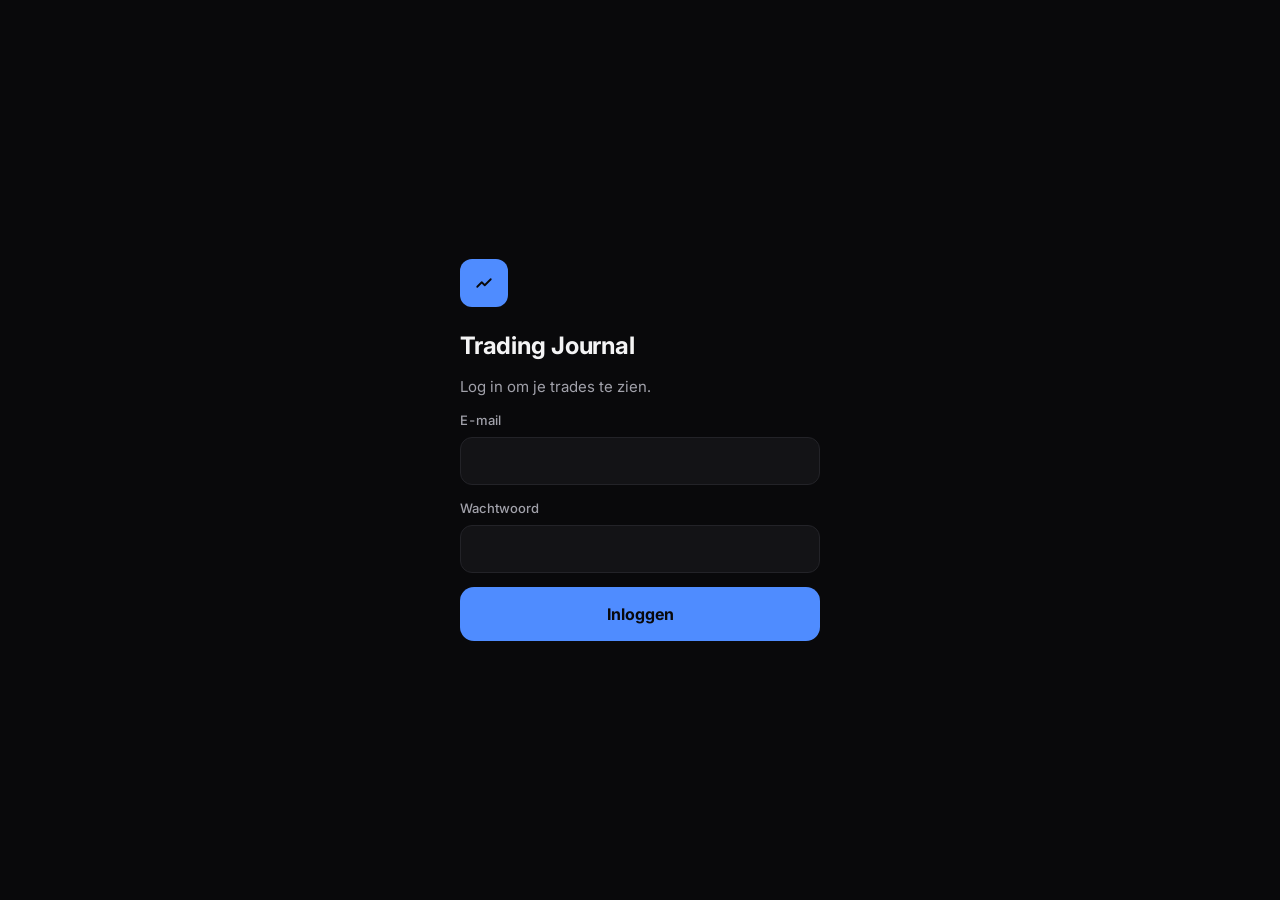
<file: index.html>
<!doctype html>
<html lang="nl">
<head>
<meta charset="utf-8">
<meta name="viewport" content="width=device-width, initial-scale=1, viewport-fit=cover">
<title>Trading Journal</title>
<meta name="theme-color" content="#09090B">
<meta name="apple-mobile-web-app-capable" content="yes">
<meta name="mobile-web-app-capable" content="yes">
<meta name="apple-mobile-web-app-status-bar-style" content="black-translucent">
<meta name="apple-mobile-web-app-title" content="Journal">
<link rel="manifest" href="manifest.webmanifest">
<link rel="icon" href="icons/icon-192.png" type="image/png">
<link rel="apple-touch-icon" href="icons/apple-touch-icon.png">
<link rel="preconnect" href="https://fonts.googleapis.com">
<link rel="preconnect" href="https://fonts.gstatic.com" crossorigin>
<link href="https://fonts.googleapis.com/css2?family=Inter:wght@400;500;600;700&display=swap" rel="stylesheet">
<link rel="stylesheet" href="styles.css?v=2">
</head>
<body class="mode-live">
<div id="app"></div>
<script src="supabase.js?v=2.119.0"></script>
<script src="app.js?v=2"></script>
</body>
</html>
</file>
<file: styles.css>
:root {
  --bg: #09090B;
  --bg-2: #0E0E11;
  --card: #131316;
  --card-2: #18181B;
  --line: #1F1F24;
  --line-2: #232328;
  --line-3: #2A2A30;
  --dash: #3F3F46;
  --text: #F4F4F5;
  --text-2: #D4D4D8;
  --muted: #A1A1AA;
  --live: #4F8CFF;
  --backtest: #A78BFA;
  --accent: var(--live);
  --win: #34D399;
  --loss: #F87171;
  --warn: #FBBF24;
  --safe-b: env(safe-area-inset-bottom, 0px);
  --safe-t: env(safe-area-inset-top, 0px);
}
body.mode-backtest { --accent: var(--backtest); }

* { box-sizing: border-box; -webkit-tap-highlight-color: transparent; }
html, body { margin: 0; background: var(--bg); color: var(--text); }
body {
  font-family: Inter, -apple-system, BlinkMacSystemFont, "Segoe UI", system-ui, sans-serif;
  font-variant-numeric: tabular-nums;
  font-size: 15px;
  line-height: 1.4;
  -webkit-font-smoothing: antialiased;
  overscroll-behavior-y: none;
}
button, input, textarea, select { font: inherit; color: inherit; }
button { cursor: pointer; }
a { color: var(--muted); }
.hidden { display: none !important; }
.muted { color: var(--muted); }
.win { color: var(--win); }
.loss { color: var(--loss); }
.be { color: var(--muted); }

/* ---------- Layout ---------- */
.shell { min-height: 100vh; min-height: 100dvh; }
.topbar {
  position: sticky; top: 0; z-index: 10;
  padding: calc(14px + var(--safe-t)) 16px 12px;
  background: rgba(9, 9, 11, 0.92);
  backdrop-filter: blur(12px); -webkit-backdrop-filter: blur(12px);
  border-bottom: 1px solid #1C1C21;
  display: flex; flex-direction: column; gap: 10px;
}
.content { padding: 16px 16px calc(110px + var(--safe-b)); display: flex; flex-direction: column; gap: 16px; max-width: 1100px; margin: 0 auto; width: 100%; }
.sidebar { display: none; }

.bottomnav {
  position: fixed; left: 0; right: 0; bottom: 0; z-index: 20;
  height: calc(68px + var(--safe-b)); padding: 6px 8px var(--safe-b);
  background: rgba(14, 14, 17, 0.96);
  backdrop-filter: blur(12px); -webkit-backdrop-filter: blur(12px);
  border-top: 1px solid #1C1C21;
  display: grid; grid-template-columns: repeat(5, minmax(0, 1fr)); align-items: center;
}
.navbtn {
  background: none; border: 0; padding: 4px 0; min-height: 48px;
  display: flex; flex-direction: column; align-items: center; justify-content: center; gap: 3px;
  color: var(--muted); font-size: 11px;
}
.navbtn.active { color: var(--accent); font-weight: 600; }
.navbtn svg { width: 24px; height: 24px; }
.fab {
  justify-self: center; width: 56px; height: 56px; margin-top: -26px; border-radius: 28px; border: 0;
  background: var(--accent); display: flex; align-items: center; justify-content: center;
  box-shadow: 0 6px 20px rgba(0, 0, 0, 0.5);
}

@media (min-width: 900px) {
  .shell { display: grid; grid-template-columns: 248px minmax(0, 1fr); }
  .sidebar {
    display: flex; flex-direction: column; gap: 20px;
    position: sticky; top: 0; height: 100vh; padding: 24px 16px;
    background: var(--bg-2); border-right: 1px solid #1C1C21;
  }
  .bottomnav { display: none; }
  .topbar { padding: 20px 32px 14px; flex-direction: row; align-items: center; justify-content: space-between; }
  .topbar .seg { display: none; }
  .content { padding: 24px 32px 48px; }
}

.brand { display: flex; align-items: center; gap: 10px; padding: 0 6px; font-weight: 700; font-size: 16px; letter-spacing: -0.01em; }
.brand-mark { width: 32px; height: 32px; border-radius: 8px; background: var(--accent); display: flex; align-items: center; justify-content: center; }
.side-nav { display: flex; flex-direction: column; gap: 2px; }
.side-link { display: flex; align-items: center; gap: 10px; min-height: 40px; padding: 0 12px; border-radius: 9px; border: 0; background: transparent; color: var(--muted); font-size: 14px; text-align: left; }
.side-link.active { background: color-mix(in srgb, var(--accent) 14%, transparent); color: var(--text); font-weight: 600; }
.side-link svg { width: 18px; height: 18px; }
.side-foot { margin-top: auto; display: flex; flex-direction: column; gap: 8px; }

/* ---------- Building blocks ---------- */
.seg { display: grid; grid-template-columns: repeat(2, minmax(0, 1fr)); gap: 4px; padding: 4px; background: var(--card); border: 1px solid var(--line-2); border-radius: 12px; }
.seg button { height: 40px; border: 0; border-radius: 9px; background: transparent; color: var(--muted); font-size: 13px; font-weight: 700; letter-spacing: 0.08em; }
.seg button.on-live { background: var(--live); color: #09090B; }
.seg button.on-backtest { background: var(--backtest); color: #09090B; }
.seg.small button { height: 36px; font-size: 12px; }

.row { display: flex; align-items: center; gap: 8px; }
.between { justify-content: space-between; }
.wrap { flex-wrap: wrap; }
.grow { flex: 1 1 auto; min-width: 0; }

.btn { min-height: 44px; padding: 0 14px; border-radius: 10px; border: 1px solid var(--line-2); background: var(--card); color: var(--text); font-size: 14px; display: inline-flex; align-items: center; justify-content: center; gap: 8px; }
.btn.primary { background: var(--accent); border-color: transparent; color: #09090B; font-weight: 700; }
.btn.danger { color: var(--loss); }
.btn.ghost { background: transparent; }
.btn.block { width: 100%; height: 54px; border-radius: 14px; font-size: 16px; }
.iconbtn { width: 44px; height: 44px; flex-shrink: 0; border-radius: 10px; border: 1px solid var(--line-2); background: transparent; display: flex; align-items: center; justify-content: center; }
.iconbtn svg { width: 20px; height: 20px; }

.select-wrap { position: relative; min-width: 0; }
.select {
  appearance: none; -webkit-appearance: none; width: 100%; min-height: 44px; padding: 0 36px 0 14px;
  background: var(--card); border: 1px solid var(--line-2); border-radius: 10px; color: var(--text); font-size: 14px;
}
.select-wrap::after { content: ""; position: absolute; right: 14px; top: 50%; width: 7px; height: 7px; border-right: 2px solid var(--muted); border-bottom: 2px solid var(--muted); transform: translateY(-70%) rotate(45deg); pointer-events: none; }
.dot { width: 8px; height: 8px; border-radius: 4px; background: var(--accent); flex-shrink: 0; }

.kpis { display: grid; grid-template-columns: repeat(4, minmax(0, 1fr)); gap: 8px; }
.kpis.three { grid-template-columns: repeat(3, minmax(0, 1fr)); }
@media (min-width: 900px) { .kpis, .kpis.three { grid-template-columns: repeat(auto-fit, minmax(150px, 1fr)); gap: 12px; } }
.kpi { background: var(--card); border: 1px solid var(--line); border-radius: 12px; padding: 10px; display: flex; flex-direction: column; gap: 2px; min-width: 0; }
.kpi .l { font-size: 11px; color: var(--muted); }
.kpi .v { font-size: 17px; font-weight: 700; white-space: nowrap; overflow: hidden; text-overflow: ellipsis; }
.kpi .s { font-size: 11px; color: var(--muted); }

.chips { display: flex; flex-wrap: wrap; gap: 8px; }
.chip { min-height: 34px; padding: 0 12px; display: inline-flex; align-items: center; gap: 6px; background: var(--card-2); border: 1px solid var(--line-3); border-radius: 17px; color: var(--text-2); font-size: 13px; }
.chip.on { background: color-mix(in srgb, var(--accent) 16%, transparent); border-color: var(--accent); color: var(--text); font-weight: 600; }
.chip.add { background: transparent; border-style: dashed; border-color: var(--dash); color: var(--muted); }

.card { background: var(--card); border: 1px solid var(--line); border-radius: 14px; padding: 14px; display: flex; flex-direction: column; gap: 10px; }
.card h3 { margin: 0; font-size: 14px; font-weight: 600; }
.card-list { background: var(--card); border: 1px solid var(--line); border-radius: 14px; padding: 2px 14px; }
.card-list .li { display: flex; justify-content: space-between; align-items: center; gap: 12px; min-height: 44px; border-bottom: 1px solid var(--line); font-size: 14px; }
.card-list .li:last-child { border-bottom: 0; }

.group-head { display: flex; justify-content: space-between; align-items: baseline; padding: 0 2px; font-size: 13px; }
.group-head .d { color: var(--muted); font-weight: 500; }
.group-head .t { font-weight: 600; }
.group { display: flex; flex-direction: column; gap: 8px; }
.trade-grid { display: flex; flex-direction: column; gap: 8px; }
.desk-title { display: none; margin: 0; font-size: 22px; font-weight: 700; letter-spacing: -0.01em; white-space: nowrap; }
@media (min-width: 900px) {
  .trade-grid { display: grid; grid-template-columns: repeat(2, minmax(0, 1fr)); }
  .desk-title { display: block; }
  .topbar .row.grow { max-width: 360px; }
}

.trade {
  width: 100%; display: flex; gap: 12px; align-items: center; padding: 12px; text-align: left;
  background: var(--card); border: 1px solid var(--line); border-radius: 14px; color: var(--text);
}
.trade:active { background: var(--card-2); }
.trade .mid { flex: 1 1 auto; min-width: 0; display: flex; flex-direction: column; gap: 4px; }
.trade .pair { font-size: 16px; font-weight: 600; letter-spacing: -0.01em; }
.trade .meta { font-size: 12px; color: var(--muted); white-space: nowrap; overflow: hidden; text-overflow: ellipsis; }
.trade .res { display: flex; flex-direction: column; align-items: flex-end; gap: 2px; flex-shrink: 0; }
.trade .res .r { font-size: 17px; font-weight: 700; }
.trade .res .m { font-size: 12px; }
.tag { font-size: 11px; padding: 2px 6px; border-radius: 5px; border: 1px solid var(--line-3); color: var(--muted); }
.dir { font-size: 10px; font-weight: 700; letter-spacing: 0.06em; padding: 2px 6px; border-radius: 5px; }
.dir.long { background: rgba(52, 211, 153, 0.12); color: var(--win); }
.dir.short { background: rgba(248, 113, 113, 0.12); color: var(--loss); }
.cam { display: inline-flex; align-items: center; gap: 3px; font-size: 11px; color: var(--muted); }

/* ---------- Asset logos ---------- */
.logo { position: relative; width: 52px; height: 48px; flex-shrink: 0; }
.logo .base { position: absolute; left: 0; top: 0; width: 38px; height: 38px; border-radius: 19px; overflow: hidden; }
.logo .quote { position: absolute; right: 0; bottom: 0; width: 24px; height: 24px; border-radius: 12px; overflow: hidden; box-shadow: 0 0 0 2.5px var(--card); }
.logo svg { display: block; width: 100%; height: 100%; }
.coin { width: 100%; height: 100%; border-radius: 50%; background: linear-gradient(140deg, #FBE7A1 0%, #E2B341 45%, #A87A12 100%); border: 1px solid rgba(255, 255, 255, 0.28); display: flex; align-items: center; justify-content: center; font-weight: 700; color: #3A2A04; letter-spacing: -0.02em; }
.coin.silver { background: linear-gradient(140deg, #F4F4F5 0%, #C4C4CC 45%, #7A7A85 100%); color: #26262B; }
.letters { width: 100%; height: 100%; border-radius: 50%; background: #2A2A30; display: flex; align-items: center; justify-content: center; font-weight: 700; color: var(--text-2); }
.mini-logo { width: 20px; height: 20px; border-radius: 10px; overflow: hidden; flex-shrink: 0; display: inline-block; }
.mini-logo svg { display: block; width: 100%; height: 100%; }

/* ---------- Sheets (form / detail) ---------- */
.overlay { position: fixed; inset: 0; z-index: 50; background: rgba(0, 0, 0, 0.6); display: flex; justify-content: center; align-items: stretch; }
.sheet { width: 100%; max-width: 560px; background: var(--bg); display: flex; flex-direction: column; height: 100%; }
@media (min-width: 900px) {
  .overlay { align-items: center; padding: 32px; }
  .sheet { height: auto; max-height: calc(100vh - 64px); border: 1px solid var(--line-2); border-radius: 18px; overflow: hidden; }
}
.sheet-head { padding: calc(14px + var(--safe-t)) 16px 12px; display: flex; align-items: center; justify-content: space-between; gap: 8px; border-bottom: 1px solid #1C1C21; }
@media (min-width: 900px) { .sheet-head { padding-top: 14px; } }
.sheet-title { display: flex; flex-direction: column; align-items: center; gap: 2px; text-align: center; min-width: 0; }
.sheet-title b { font-size: 16px; font-weight: 600; }
.sheet-title span { font-size: 12px; color: var(--muted); }
.sheet-body { flex: 1 1 auto; overflow-y: auto; -webkit-overflow-scrolling: touch; padding: 16px; display: flex; flex-direction: column; gap: 18px; }
.sheet-foot { padding: 12px 16px calc(12px + var(--safe-b)); border-top: 1px solid #1C1C21; display: flex; gap: 8px; }
.badge { font-size: 11px; font-weight: 700; letter-spacing: 0.08em; padding: 6px 8px; border-radius: 8px; background: color-mix(in srgb, var(--accent) 14%, transparent); color: var(--accent); }

.field { display: flex; flex-direction: column; gap: 8px; }
.field > .lab { font-size: 13px; font-weight: 500; color: var(--muted); }
.grid2 { display: grid; grid-template-columns: repeat(2, minmax(0, 1fr)); gap: 8px; }
.grid3 { display: grid; grid-template-columns: repeat(3, minmax(0, 1fr)); gap: 8px; }
.grid4 { display: grid; grid-template-columns: repeat(4, minmax(0, 1fr)); gap: 8px; }
.input, .textarea {
  width: 100%; min-height: 48px; padding: 0 14px; background: var(--card); border: 1px solid var(--line-2); border-radius: 12px; color: var(--text); font-size: 16px; outline: none;
}
.input:focus, .textarea:focus, .select:focus { border-color: var(--accent); }
.textarea { padding: 12px 14px; min-height: 120px; line-height: 1.45; resize: vertical; }
.affix { display: flex; align-items: center; gap: 8px; min-height: 52px; padding: 0 14px; background: var(--card); border: 1px solid var(--line-2); border-radius: 12px; }
.affix span { font-size: 13px; color: var(--muted); }
.affix input { flex: 1 1 auto; min-width: 0; background: transparent; border: 0; outline: none; font-size: 18px; font-weight: 700; color: var(--text); }
.hint { font-size: 12px; color: var(--muted); }

.opt { min-height: 48px; border-radius: 12px; border: 1px solid var(--line-2); background: var(--card); color: var(--text-2); font-size: 14px; font-weight: 500; display: flex; align-items: center; justify-content: center; gap: 8px; padding: 6px; }
.opt.tall { min-height: 64px; flex-direction: column; gap: 6px; font-size: 13px; }
.opt.on { border: 1.5px solid var(--accent); background: color-mix(in srgb, var(--accent) 10%, transparent); color: var(--text); font-weight: 600; }
.opt.on.win-on { border-color: var(--win); background: rgba(52, 211, 153, 0.10); color: var(--win); }
.opt.on.loss-on { border-color: var(--loss); background: rgba(248, 113, 113, 0.10); color: var(--loss); }
.opt.on.be-on { border-color: var(--muted); background: rgba(161, 161, 170, 0.10); color: var(--text); }
.opt.dashed { border-style: dashed; border-color: var(--dash); background: transparent; color: var(--muted); }
.opt svg { width: 18px; height: 18px; }

.shots { display: flex; gap: 8px; flex-wrap: wrap; }
.shot { position: relative; width: 84px; height: 72px; border-radius: 10px; overflow: hidden; background: #0F0F12; border: 1px solid var(--line-2); padding: 0; }
.shot img { width: 100%; height: 100%; object-fit: cover; display: block; }
.shot .x { position: absolute; top: 4px; right: 4px; width: 22px; height: 22px; border-radius: 11px; border: 0; background: rgba(9, 9, 11, 0.85); color: var(--text); display: flex; align-items: center; justify-content: center; font-size: 13px; line-height: 1; }
.shot-add { flex: 1 1 120px; min-height: 72px; border-radius: 10px; border: 1px dashed var(--dash); background: transparent; color: var(--muted); font-size: 12px; display: flex; flex-direction: column; align-items: center; justify-content: center; gap: 4px; position: relative; overflow: hidden; }
.shot-add input { position: absolute; inset: 0; opacity: 0; cursor: pointer; }
.shot-big { width: 100%; border-radius: 12px; overflow: hidden; border: 1px solid var(--line-2); background: #0F0F12; padding: 0; display: block; }
.shot-big img { width: 100%; display: block; }

.details-toggle { min-height: 56px; padding: 10px 14px; display: flex; align-items: center; justify-content: space-between; gap: 10px; background: var(--card); border: 1px solid var(--line-2); border-radius: 12px; color: var(--text); text-align: left; width: 100%; }
.details-toggle b { font-size: 15px; font-weight: 600; display: block; }
.details-toggle small { font-size: 12px; color: var(--muted); }

.lightbox { position: fixed; inset: 0; z-index: 80; background: #000; display: flex; align-items: center; justify-content: center; padding: var(--safe-t) 0 var(--safe-b); }
.lightbox img { max-width: 100%; max-height: 100%; object-fit: contain; }
.lightbox .iconbtn { position: absolute; top: calc(12px + var(--safe-t)); right: 12px; background: rgba(9, 9, 11, 0.7); }

/* ---------- Stats ---------- */
.bars { display: grid; grid-template-columns: 124px minmax(0, 1fr) 64px; gap: 8px; align-items: center; font-size: 13px; }
.bars .n { display: flex; align-items: center; gap: 6px; color: var(--text-2); white-space: nowrap; overflow: hidden; text-overflow: ellipsis; }
.bars .track { height: 8px; display: flex; }
.bars .fill { border-radius: 3px; min-width: 3px; }
.bars .val { text-align: right; }
.progress { height: 6px; border-radius: 3px; background: var(--line-2); overflow: hidden; }
.progress > div { height: 100%; border-radius: 3px; }
.empty { text-align: center; padding: 48px 16px; color: var(--muted); display: flex; flex-direction: column; gap: 12px; align-items: center; }
.empty b { color: var(--text); font-size: 16px; }
.alert { display: flex; gap: 10px; align-items: flex-start; padding: 12px 14px; border-radius: 12px; background: rgba(251, 191, 36, 0.08); border: 1px solid rgba(251, 191, 36, 0.35); color: #FDE68A; font-size: 14px; }
.alert.bad { background: rgba(248, 113, 113, 0.08); border-color: rgba(248, 113, 113, 0.4); color: #FECACA; }

/* ---------- Login ---------- */
.login { min-height: 100vh; min-height: 100dvh; display: flex; align-items: center; justify-content: center; padding: 24px; }
.login form { width: 100%; max-width: 360px; display: flex; flex-direction: column; gap: 14px; }
.login h1 { margin: 8px 0 0; font-size: 24px; font-weight: 700; letter-spacing: -0.01em; }
.err { color: var(--loss); font-size: 13px; }

.toast { position: fixed; left: 50%; bottom: calc(90px + var(--safe-b)); transform: translateX(-50%); z-index: 90; background: var(--card-2); border: 1px solid var(--line-3); padding: 10px 16px; border-radius: 12px; font-size: 14px; box-shadow: 0 8px 24px rgba(0, 0, 0, 0.5); max-width: calc(100% - 32px); }
.spinner { width: 22px; height: 22px; border-radius: 50%; border: 2.5px solid var(--line-3); border-top-color: var(--accent); animation: spin 0.8s linear infinite; }
@keyframes spin { to { transform: rotate(360deg); } }

/* ---------- Weekreview ---------- */
.tabs { display: grid; grid-template-columns: repeat(2, minmax(0, 1fr)); gap: 4px; padding: 4px; background: var(--card); border: 1px solid var(--line-2); border-radius: 12px; }
.tabs button { height: 38px; border: 0; border-radius: 9px; background: transparent; color: var(--muted); font-size: 14px; font-weight: 600; }
.tabs button.on { background: #26262C; color: var(--text); }
@media (min-width: 900px) { .tabs { max-width: 360px; } }
.weeknav { display: flex; align-items: center; justify-content: space-between; gap: 8px; }
.wk-title { display: flex; flex-direction: column; align-items: center; gap: 2px; }
.wk-title b { font-size: 18px; font-weight: 700; letter-spacing: -0.01em; }
.wk-title span { font-size: 13px; color: var(--muted); }
.focus-card { border-color: color-mix(in srgb, var(--accent) 45%, transparent); background: color-mix(in srgb, var(--accent) 8%, var(--card)); }
.lab-sm { font-size: 12px; font-weight: 600; color: var(--accent); letter-spacing: 0.02em; }
.grid5 { display: grid; grid-template-columns: repeat(5, minmax(0, 1fr)); gap: 8px; }
</file>
